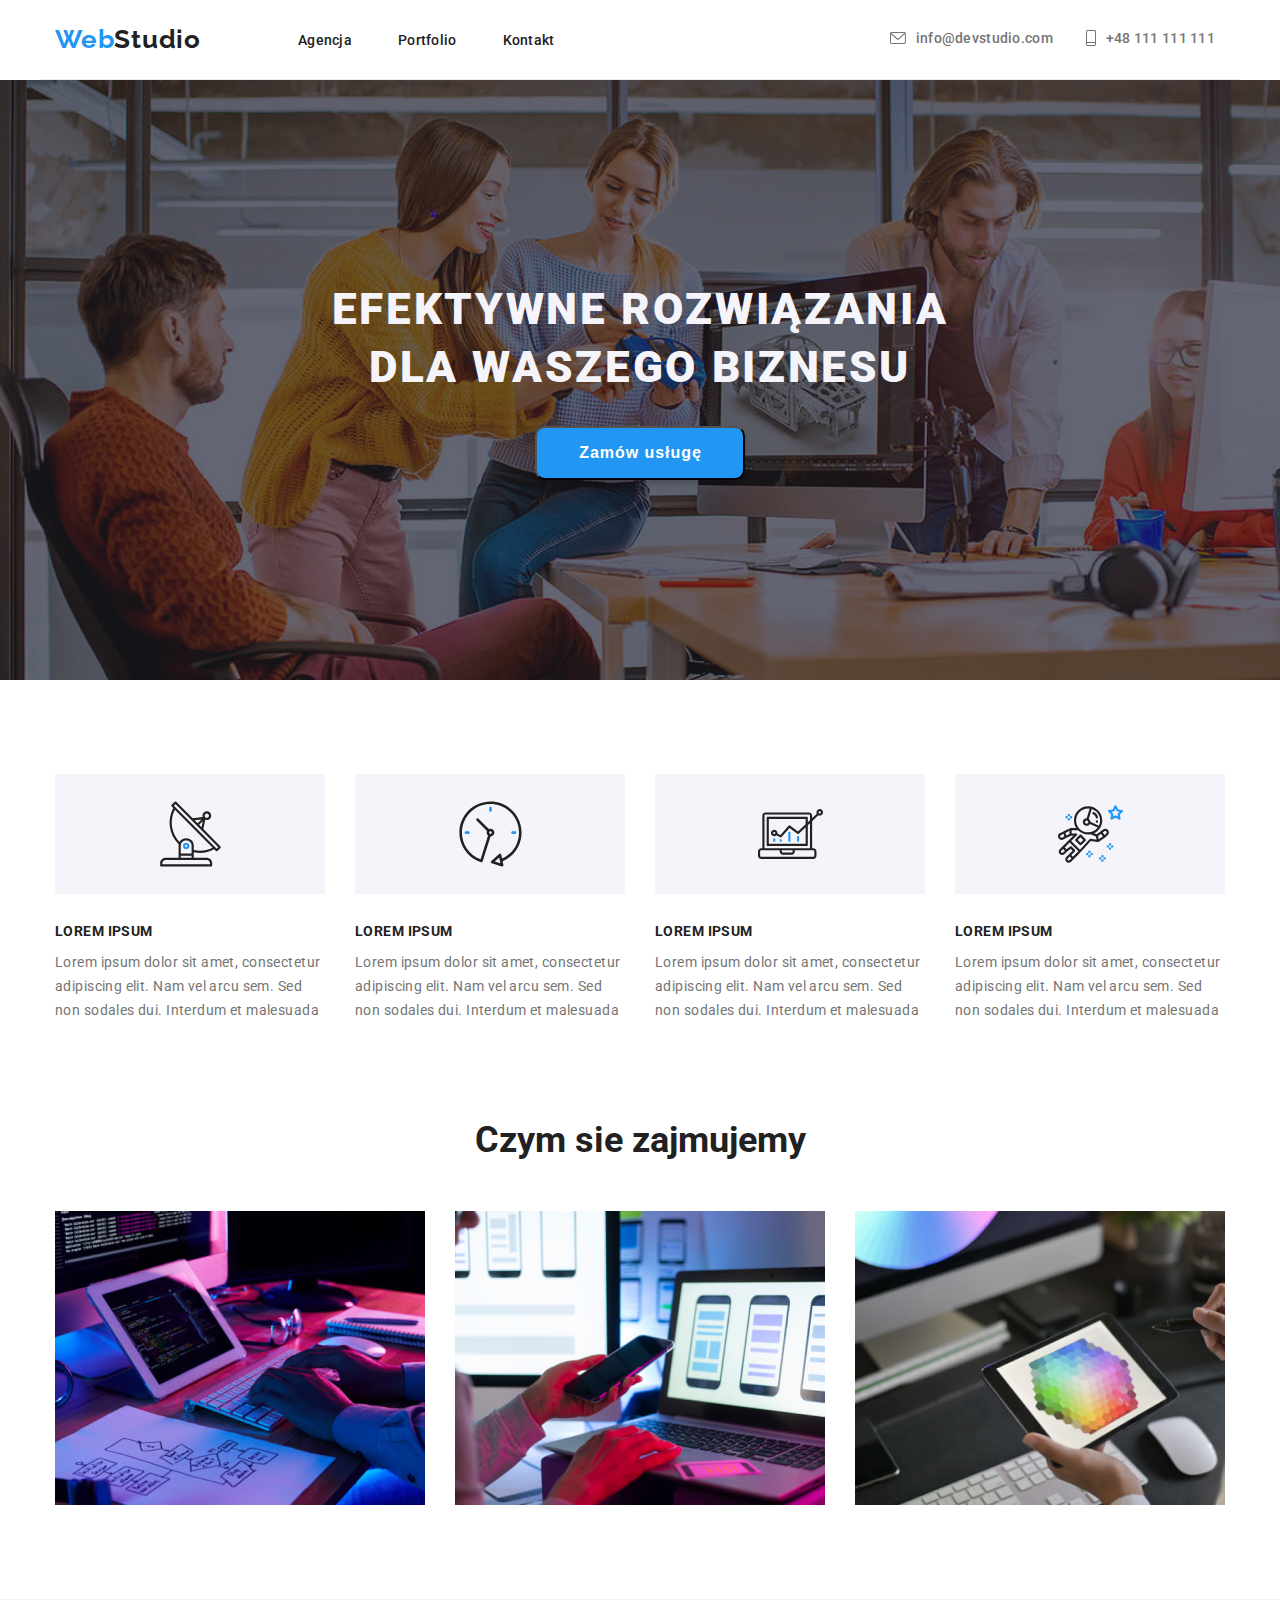
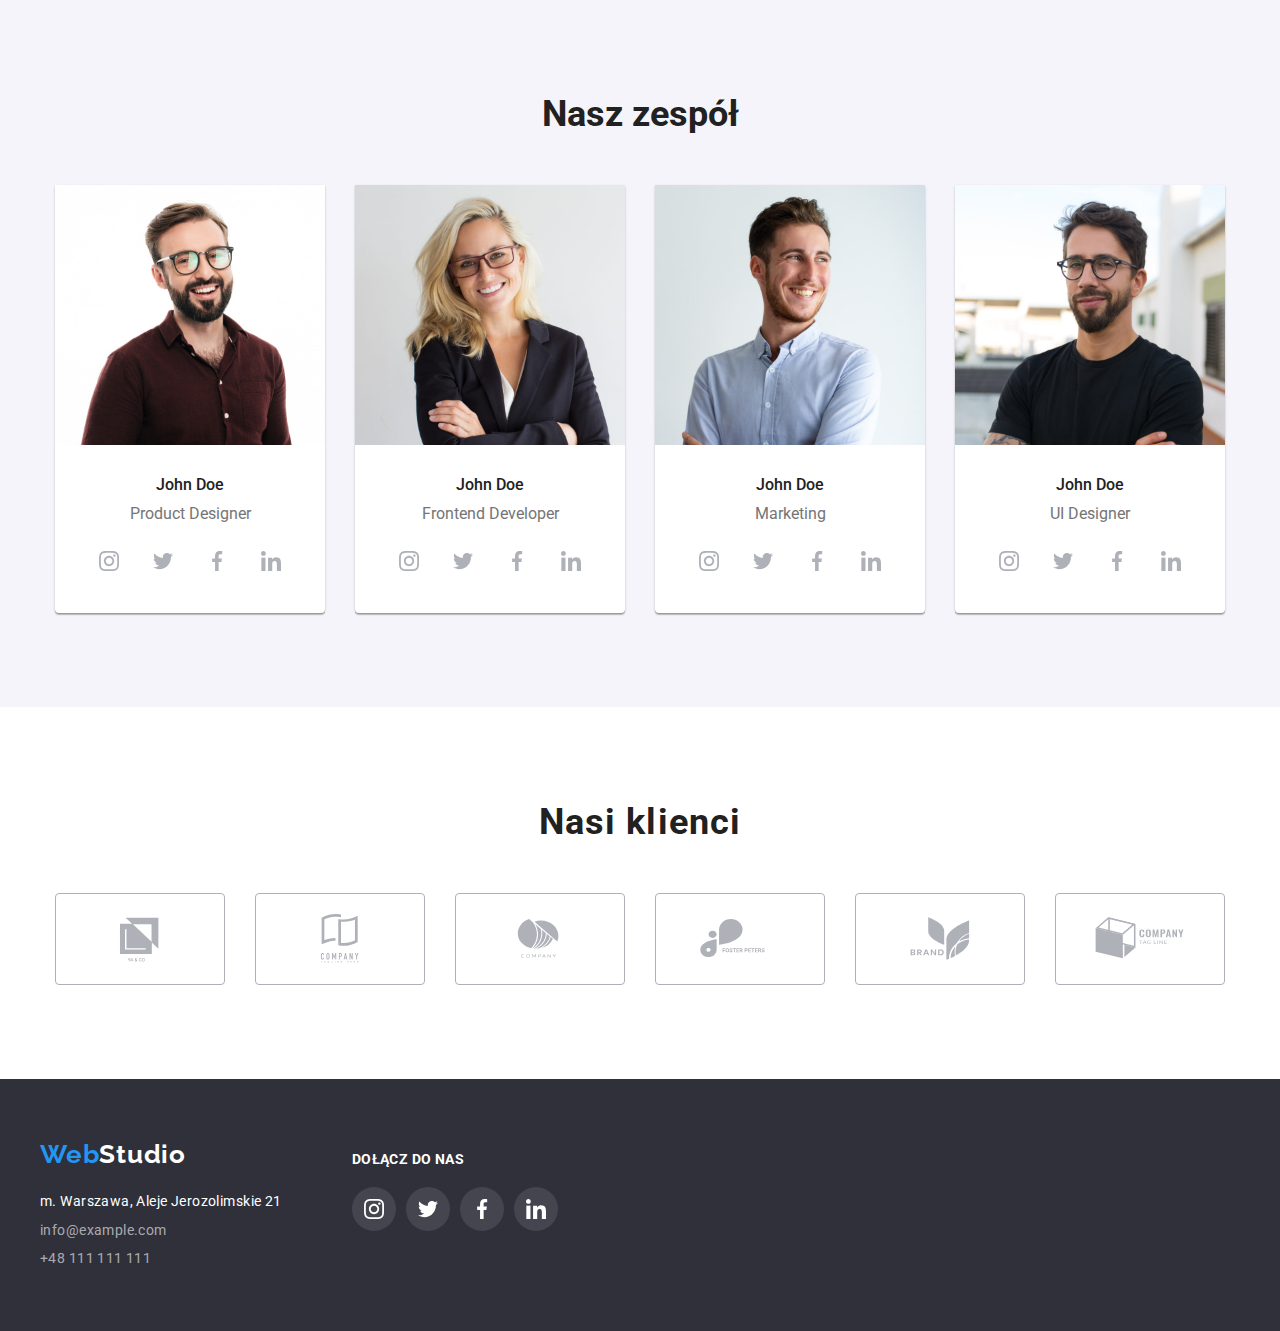
<file: index.html>
<!DOCTYPE html>
<html lang="pl">
  <head>
    <meta charset="UTF-8" />
    <meta http-equiv="X-UA-Compatible" content="IE=edge" />
    <meta name="viewport" content="width=device-width, initial-scale=1.0" />
    <link rel="stylesheet" href="https://cdnjs.cloudflare.com/ajax/libs/modern-normalize/1.1.0/modern-normalize.min.css" integrity="sha512-wpPYUAdjBVSE4KJnH1VR1HeZfpl1ub8YT/NKx4PuQ5NmX2tKuGu6U/JRp5y+Y8XG2tV+wKQpNHVUX03MfMFn9Q==" crossorigin="anonymous" referrerpolicy="no-referrer" />
    <link href="./css/styles.css" rel="stylesheet" />
    <link rel="preconnect" href="https://fonts.gstatic.com" crossorigin />
    <link
      href="https://fonts.googleapis.com/css2?family=Raleway:wght@700&family=Roboto:wght@400;500;700;900&display=swap"
      rel="stylesheet"
    />
    <title>WebStudio</title>
  </head>
  <body>
    <header class="page-headerr containerr">
      <div class="menu">      
          <div class="menu__logo logo">
            <a class="navigation-logo" href="./index.html"> <span>Web</span>Studio</a>         
          </div>
          <nav class="menu__nav">
              <ul class="menu__nav-items">
                  <li>
                      <a class="menu__nav-item link" href="./index.html">Agencja</a>
                  </li>
                  <li>
                      <a class="menu__nav-item link" href="./portfolio.html">Portfolio</a>
                  </li>
                  <li>
                      <a class="menu__nav-item link" href="#">Kontakt</a>
                  </li>
              </ul>
          </nav>
      <div class="menu__contact">
        <ul class="menu__contact-items">
            <li>
                <a class="menu__contact-item link" 
                href="mailto:info@devstudio.com">
                    <svg class="menu__contact-icon-mail " 
                    width="16" 
                    height="12">
                        <use href="./images/symbol-defs.svg#icon-envelope12-1">
                        </use>
                    </svg>
                    info@devstudio.com
                </a>
            </li>
            <li>
                <a class="menu__contact-item link" href="tel:+48111111111">
                    <svg class="menu__contact-icon-tel" width="10" height="16">
                        <use href="./images/symbol-defs.svg#icon-phone">
                        </use>
                    </svg>
                    +48 111 111 111
                </a>
            </li>
        </ul>  
</div> 
</div>             
    </header>
    <main>
      <section class="background-color">
        <div class="main-button-place">
        <h1>EFEKTYWNE ROZWIĄZANIA DLA WASZEGO BIZNESU</h1>
        <button class="secondary-menu-button" type="button">Zamów usługę</button>
      </div>
      </section>
      <section class="sectionn section__short-padding-bottom">
        <div class="container">
            <ul class="articles__list">
                <li >
                    <div class="article">
                        <figure class="article__figure">
                            <svg class="article__icon" 
                            width="65" 
                            height="70"
                            >
                                <use href="./images/symbol-defs.svg#icon-antenna">
                                </use>
                            </svg>
                        </figure>
                        <figcaption class="article__body">
                            <h4 class="article__title">LOREM IPSUM</h4>
                            <p class="article__copy">Lorem ipsum dolor sit amet, consectetur adipiscing elit. Nam vel arcu sem. Sed non sodales dui. Interdum et malesuada
                            </p>
                            </figcaption>
                    </div>
                </li>
                <li>
                    <div class="article">
                        <figure class="article__figure">
                            <svg class="article__icon" 
                            width="65" 
                            height="70"
                            >
                                <use href="./images/symbol-defs.svg#icon-clock">
                                </use>
                            </svg>
                        </figure>
                        <figcaption class="article__body">
                            <h4 class="article__title">LOREM IPSUM</h4>
                            <p class="article__copy">Lorem ipsum dolor sit amet, consectetur adipiscing elit. Nam vel arcu sem. Sed non sodales dui. Interdum et malesuada
                            </p>
                        </figcaption>
                    </div>
                </li>
                <li>
                    <div class="article">
                        <figure class="article__figure">
                            <svg class="article__icon" 
                            width="65" 
                            height="70"
                            >
                                <use href="./images/symbol-defs.svg#icon-diagram">
                                </use>
                            </svg>
                        </figure>
                        <figcaption class="article__body">
                            <h4 class="article__title">LOREM IPSUM</h4>
                            <p class="article__copy">Lorem ipsum dolor sit amet, consectetur adipiscing elit. Nam vel arcu sem. Sed non sodales dui. Interdum et malesuada
                            </p>
                        </figcaption>
                    </div>
                </li>
                <li>
                    <div class="article">
                        <figure class="article__figure">
                            <svg class="article__icon" 
                            width="65" 
                            height="70"
                            >
                                <use href="./images/symbol-defs.svg#icon-astronaut">
                                </use>
                            </svg>
                        </figure>
                        <figcaption class="article__body">
                            <h4 class="article__title">LOREM IPSUM</h4>
                            <p class="article__copy">Lorem ipsum dolor sit amet, consectetur adipiscing elit. Nam vel arcu sem. Sed non sodales dui. Interdum et malesuada
                            </p>
                        </figcaption>
                    </div>
                </li>
            </ul>
        </div>
    </section> 
      <div class="gap-20-px">
      <section class="align-items-center">
        <h3 class="part-of-the-page">Czym sie zajmujemy</h3>
      <div>
        <ul class="presentation">
          <li>
            <img
              src="./images/codeonthedescop.jpg"
              width="370"
              height="294"
              alt="Pisanie kodu na tablecie oraz komputerze"
            />
          </li>
          <li>
            <img
              src="./images/mobileapplications.jpg"
              width="370"
              height="294"
              alt="Pisanie kodu na telefonie i laptopie"
            />
          </li>
          <li>
            <img
              src="./images/palletofthecolors.jpg"
              width="370"
              height="294"
              alt="Paleta kolorów na tablecie"
            />
          </li>
        </ul>
        </div>
      </section>
      <section class="main-team">
        <div class="container-main-team">
          <h2 class="main-team-title">Nasz zespół</h2>
          <ul class="team-images-list">
            <li class="team-images-item">
              <img
                src="./images/johndoeproduct.jpg"
                alt="product designer"
                width="270"
                height="260"
              />
              <h3 class="fullname">John Doe</h3>
              <p class="workplace">Product Designer</p>
              <nav class="team-socialmedia-links">
                <a class="team-socialmedia-link" href="#">
                  <svg class="team-socialmedia-icon">
                    <use href="./images/symbol-defs.svg#icon-instagram-logo-grey"></use>
                  </svg>
                </a>
                <a class="team-socialmedia-link" href="#">
                  <svg class="team-socialmedia-icon">
                    <use href="./images/symbol-defs.svg#icon-twitter-logo"></use>
                  </svg>
                </a>
                <a class="team-socialmedia-link" href="#">
                  <svg class="team-socialmedia-icon">
                    <use href="./images/symbol-defs.svg#icon-facebook-logo"></use>
                  </svg>
                </a>
                <a class="team-socialmedia-link" href="#">
                  <svg class="team-socialmedia-icon">
                    <use href="./images/symbol-defs.svg#icon-linkedin-logo"></use>
                  </svg>
                </a>
              </nav>
            </li>
            <li class="team-images-item">
              <img src="./images/johndoefronted.jpg" width="270" height="260" alt="John Doe Fronted Developer" />
              <h3 class="fullname">John Doe</h3>
              <p class="workplace">Frontend Developer</p>
              <nav class="team-socialmedia-links">
                <a class="team-socialmedia-link" href="#">
                  <svg class="team-socialmedia-icon">
                    <use href="./images/symbol-defs.svg#icon-instagram-logo-grey"></use>
                  </svg>
                </a>
                <a class="team-socialmedia-link" href="#">
                  <svg class="team-socialmedia-icon">
                    <use href="./images/symbol-defs.svg#icon-twitter-logo"></use>
                  </svg>
                </a>
                <a class="team-socialmedia-link" href="#">
                  <svg class="team-socialmedia-icon">
                    <use href="./images/symbol-defs.svg#icon-facebook-logo"></use>
                  </svg>
                </a>
                <a class="team-socialmedia-link" href="#">
                  <svg class="team-socialmedia-icon">
                    <use href="./images/symbol-defs.svg#icon-linkedin-logo"></use>
                  </svg>
                </a>
              </nav>
            </li>
            <li class="team-images-item">
              <img  src="./images/johndoemarketing.jpg"
              width="270"
              height="260"
              alt="John Doe Marketing"/>
              <h3 class="fullname">John Doe</h3>
              <p class="workplace">Marketing</p>
              <nav class="team-socialmedia-links">
                <a class="team-socialmedia-link" href="#">
                  <svg class="team-socialmedia-icon">
                    <use href="./images/symbol-defs.svg#icon-instagram-logo-grey"></use>
                  </svg>
                </a>
                <a class="team-socialmedia-link" href="#">
                  <svg class="team-socialmedia-icon">
                    <use href="./images/symbol-defs.svg#icon-twitter-logo"></use>
                  </svg>
                </a>
                <a class="team-socialmedia-link" href="#">
                  <svg class="team-socialmedia-icon">
                    <use href="./images/symbol-defs.svg#icon-facebook-logo"></use>
                  </svg>
                </a>
                <a class="team-socialmedia-link" href="#">
                  <svg class="team-socialmedia-icon">
                    <use href="./images/symbol-defs.svg#icon-linkedin-logo"></use>
                  </svg>
                </a>
              </nav>
            </li>
            <li class="team-images-item">
              <img
              src="./images/johndoeui.jpg"
              width="270"
              height="260"
              alt="John Doe UI Designer"
            />
              <h3 class="fullname">John Doe</h3>
              <p class="workplace">UI Designer</p>
              <nav class="team-socialmedia-links">
                <a class="team-socialmedia-link" href="#">
                  <svg class="team-socialmedia-icon">
                    <use href="./images/symbol-defs.svg#icon-instagram-logo-grey"></use>
                  </svg>
                </a>
                <a class="team-socialmedia-link" href="#">
                  <svg class="team-socialmedia-icon">
                    <use href="./images/symbol-defs.svg#icon-twitter-logo"></use>
                  </svg>
                </a>
                <a class="team-socialmedia-link" href="#">
                  <svg class="team-socialmedia-icon">
                    <use href="./images/symbol-defs.svg#icon-facebook-logo"></use>
                  </svg>
                </a>
                <a class="team-socialmedia-link" href="#">
                  <svg class="team-socialmedia-icon">
                    <use href="./images/symbol-defs.svg#icon-linkedin-logo"></use>
                  </svg>
                </a>
              </nav>
            </li>
          </ul>
        </div>
      </section>
      <section class="section">
        <div class="containerr">
            <h2 class="section__header">Nasi klienci</h2>
            <ul class="section__list client__list">
                <li>
                    <a class="linkk client__item" href="#client.html">
                        <svg class="client__icon" width="170" height="92">
                            <use href="./images/symbol-defs.svg#icon-Logo-company-1"></use>
                        </svg>
                    </a>
                </li>
                <li>
                    <a class="linkk client__item" href="#client.html">
                        <svg class="client__icon" width="170" height="92">
                            <use href="./images/symbol-defs.svg#icon-Logo"></use>
                        </svg>
                    </a>
                </li>
                <li>
                    <a class="linkk client__item" href="#client.html">
                        <svg class="client__icon" width="170" height="92">
                            <use href="./images/symbol-defs.svg#icon-Logo-company-3"></use>
                        </svg>
                    </a>
                </li>
                <li>
                    <a class="linkk client__item" href="#client.html">
                        <svg class="client__icon" width="170" height="92">
                            <use href="./images/symbol-defs.svg#icon-Logo-fooster-p"></use>
                        </svg>
                    </a>
                </li>
                <li>
                    <a class="linkk client__item" href="#client.html">
                        <svg class="client__icon" width="170" height="92">
                            <use href="./images/symbol-defs.svg#icon-Logo-brand-company"></use>
                        </svg>
                    </a>
                </li>
                <li>
                    <a class="linkk client__item" href="#client.html">
                        <svg class="client__icon" width="170" height="92">
                            <use href="./images/symbol-defs.svg#icon-Logo-company-2"></use>
                        </svg>
                    </a>   
                </li>
            </ul>
        </div>
    </section>
    </main>
    <footer class="section__footer">
      <div class="container footer">
          <div class="footer__item">
              <div class="logo">
                <a class="navigation-logo-footer" href="./index.html"> <span>Web</span>Studio</a>
                  </a>        
              </div>
              <address class="address__box">
                  <p> m. Warszawa, Aleje Jerozolimskie 21 </p>
                  <p><a class="footer-mail" href="mailto:info@example.com">info@example.com</a></p>
                  <p><a class="footer-phone" href="tel:+48111111111">+48 111 111 111</a></p>
              </address>
          </div> 
    <div class="footer__item"> 
      <h3 class="footer__label" >DOŁĄCZ DO NAS
      </h3>
      <ul class="footer__icons-list">
          <li>
              <a class="footer__icon-bg link " href="#"> 
                  
                  <svg class="footer__icon" 
                  width="20" height="20">
                      <use href="./images/symbol-defs.svg#icon-instagram-footer"></use>
                  </svg>
              </a>
          </li>   
              <li>
                  <a class="footer__icon-bg link" href="#"> 
                      <svg class="footer__icon" 
                      width="20" height="20">
                          <use href="./images/symbol-defs.svg#icon-twitter-logo-footer"></use>
                      </svg>
                  </a>
              </li>
              <li>
                  <a class="footer__icon-bg link" href="#"> 
                      <svg class="footer__icon" 
                      width="20" height="20">
                          <use href="./images/symbol-defs.svg#icon-facebook-footer"></use>
                      </svg>
                  </a>
              </li>
              <li>
                  <a class="footer__icon-bg link" href="#"> 
                      <svg class=".footer__icon" 
                      width="20" height="20">
                          <use href="./images/symbol-defs.svg#icon-linkedin-footer"></use>
                      </svg>
                  </a>
              </li>
          </ul>
      </ul>
  </div>
</div>
</footer>
  </body>
</html>
</file>
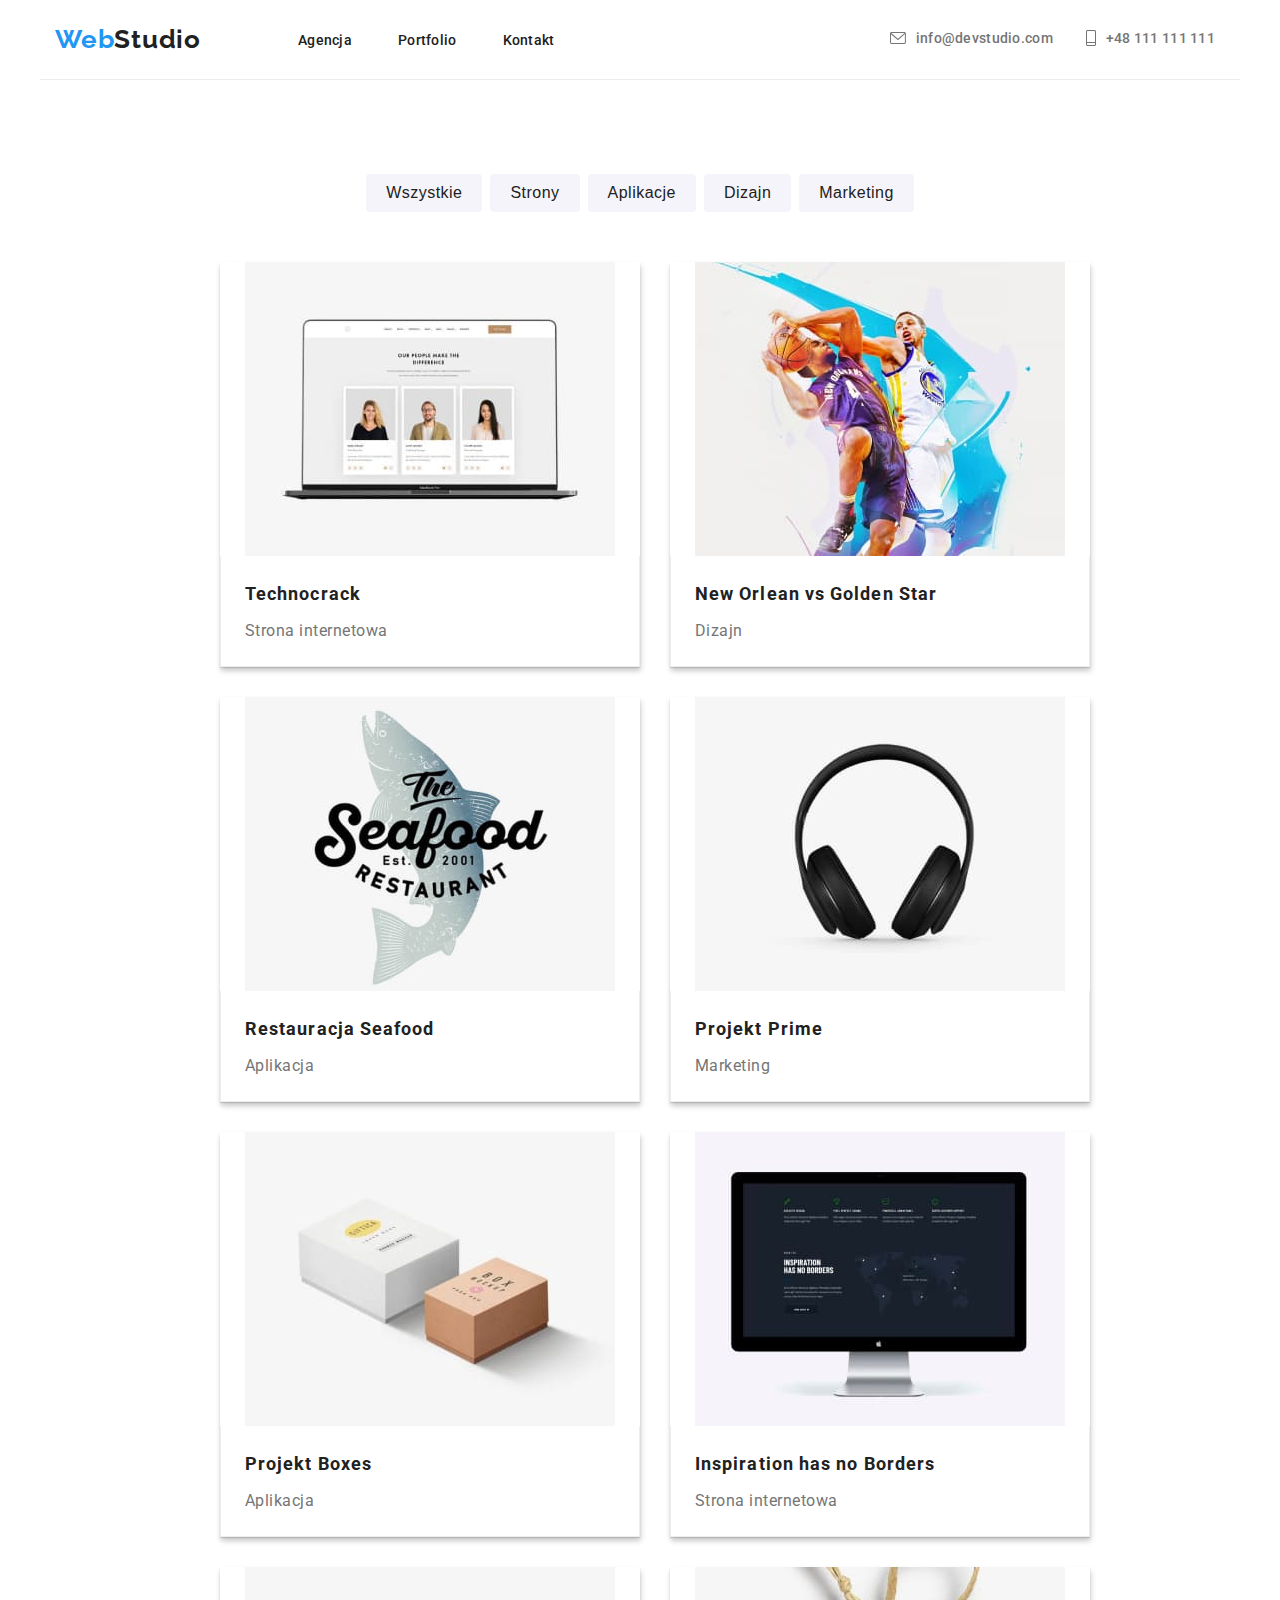
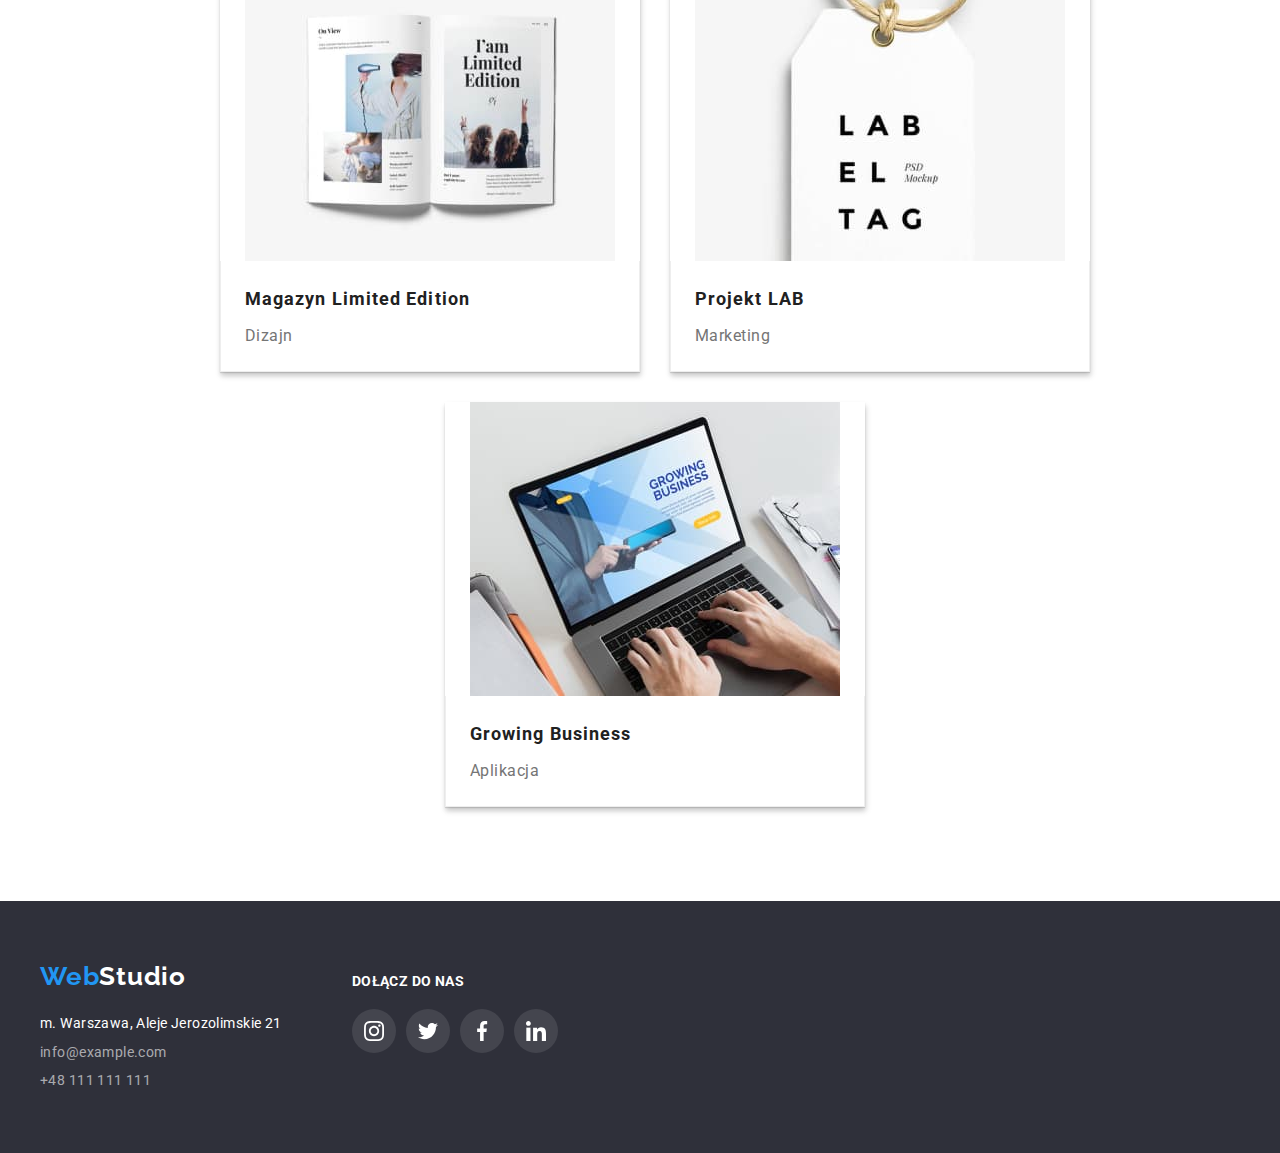
<file: portfolio.html>
<!DOCTYPE html>
<html lang="pl">
  <head>
    <meta charset="UTF-8" />
    <meta http-equiv="X-UA-Compatible" content="IE=edge" />
    <meta name="viewport" content="width=device-width, initial-scale=1.0" />
    <title>WebStudio</title>
    <link rel="stylesheet" href="https://cdnjs.cloudflare.com/ajax/libs/modern-normalize/1.1.0/modern-normalize.min.css" integrity="sha512-wpPYUAdjBVSE4KJnH1VR1HeZfpl1ub8YT/NKx4PuQ5NmX2tKuGu6U/JRp5y+Y8XG2tV+wKQpNHVUX03MfMFn9Q==" crossorigin="anonymous" referrerpolicy="no-referrer" />
    <link href="./css/styles.css" rel="stylesheet" />
    <link rel="preconnect" href="https://fonts.gstatic.com" crossorigin />
    <link
      href="https://fonts.googleapis.com/css2?family=Raleway:wght@700&family=Roboto:wght@400;500;700;900&display=swap"
      rel="stylesheet"
    />
  </head>
  <body>
    <header class="page-headerr containerr">
      <div class="menu">      
          <div class="menu__logo logo">
            <a class="navigation-logo" href="./index.html"> <span>Web</span>Studio</a>         
          </div>
          <nav class="menu__nav">
              <ul class="menu__nav-items">
                  <li>
                      <a class="menu__nav-item link" href="./index.html">Agencja</a>
                  </li>
                  <li>
                      <a class="menu__nav-item link" href="./portfolio.html">Portfolio</a>
                  </li>
                  <li>
                      <a class="menu__nav-item link" href="#">Kontakt</a>
                  </li>
              </ul>
          </nav>
      <div class="menu__contact">
        <ul class="menu__contact-items">
            <li>
                <a class="menu__contact-item link" 
                href="mailto:info@devstudio.com">
                    <svg class="menu__contact-icon-mail " 
                    width="16" 
                    height="12">
                        <use href="./images/symbol-defs.svg#icon-envelope12-1">
                        </use>
                    </svg>
                    info@devstudio.com
                </a>
            </li>
            <li>
                <a class="menu__contact-item link" href="tel:+48111111111">
                    <svg class="menu__contact-icon-tel" width="10" height="16">
                        <use href="./images/symbol-defs.svg#icon-phone">
                        </use>
                    </svg>
                    +48 111 111 111
                </a>
            </li>
        </ul>  
</div> 
</div>             
    </header>
    <main>
      <!--buttons-->
      <div class="height-portfolio">
        <section class="align-items-center">
          <div class="container">
        <ul class="menu-buttons">
          <li>
            <button style="cursor: pointer" class="menu-button" type="button">Wszystkie</button>
          </li>
          <li><button style="cursor: pointer" class="menu-button" type="button">Strony</button></li>
          <li>
            <button style="cursor: pointer" class="menu-button" type="button">Aplikacje</button>
          </li>
          <li><button style="cursor: pointer" class="menu-button" type="button">Dizajn</button></li>
          <li>
            <button style="cursor: pointer" class="menu-button" type="button">Marketing</button>
          </li>
        </ul>
        </div>
      </section>
<section class="align-items-center-free-space container gap-90-px">
      <!--zdjęcia z odnośnikami-->
      <ul class="portfolio-main-section container">
        <li class="portfolio-elements">
              <img src="./images/Technocrack.jpg" alt="pulpit" width="370" height="294" />
                <div class="portfolio-element-border">
                 <h4 class="portfolio-l-title">Technocrack</h4>
                <p class="figcaption-description">Strona internetowa</p>
            </div>
            </li>  
          <li class="portfolio-elements">
              <img src="./images/GoldenStar.jpg" alt="players" width="370" height="294" />
                <div class="portfolio-element-border">
                  <h4 class="portfolio-l-title">New Orlean vs Golden Star </h4>
                <p class="figcaption-description">Dizajn</p>
          </div>
          </li>
          <li class="portfolio-elements">
              <img src="./images/seafood.jpg" alt="Seafood" width="370" height="294" />
              <div class="portfolio-element-border">
                 <h4 class="portfolio-l-title">Restauracja Seafood</h4>
                <p class="figcaption-description">Aplikacja</p>
              </div>
          </li>
          <li class="portfolio-elements">
              <img src="./images/headphones.jpg" alt="headphones" width="370" height="294" />
              <div class="portfolio-element-border">
                  <h4 class="portfolio-l-title"> Projekt Prime</h4> 
                <p class="figcaption-description">Marketing</p>
            </div>         
          </li>
          <li class="portfolio-elements">
              <img src="./images/boxes.jpg" alt="boxes" width="370" height="294" />
              <div class="portfolio-element-border">
                  <h4 class="portfolio-l-title"> Projekt Boxes</h4> 
                <p class="figcaption-description">Aplikacja</p>
              </div>          
          </li>
          <li class="portfolio-elements">      
              <img src="./images/monitor.jpg" alt="desktop" width="370" height="294" />
             <div class="portfolio-element-border">
              <h4 class="portfolio-l-title"> Inspiration has no Borders</h4> 
                <p class="figcaption-description">Strona internetowa</p>
         </div>
          </li>
          <li class="portfolio-elements">
              <img src="./images/limited-book.jpg" alt="book" width="370" height="294" />
            <div class="portfolio-element-border">
            <h4 class="portfolio-l-title"> Magazyn Limited Edition</h4> 
                <p class="figcaption-description">Dizajn</p>
              </div>
          </li>
          <li class="portfolio-elements">
              <img src="./images/LAB.jpg" alt="label" width="370" height="294" />
              <div class="portfolio-element-border">
                  <h4 class="portfolio-l-title"> Projekt LAB</h4> 
                <p class="figcaption-description">Marketing</p>
            </div>         
          </li>
          <li class="portfolio-elements"> 
              <img src="./images/Business.jpg" alt="laptop" width="370" height="294" />
              <div class="portfolio-element-border">
                  <h4 class="portfolio-l-title">Growing Business</h4>
                <p class="figcaption-description">Aplikacja</p>
              </div>         
          </li>
        </ul>
      </section>
      </div>
    </main>
    <footer class="section__footer">
      <div class="container footer">
          <div class="footer__item">
              <div class="logo">
                <a class="navigation-logo-footer" href="./index.html"> <span>Web</span>Studio</a>
                  </a>        
              </div>
              <address class="address__box">
                  <p> m. Warszawa, Aleje Jerozolimskie 21 </p>
                  <p><a class="footer-mail" href="mailto:info@example.com">info@example.com</a></p>
                  <p><a class="footer-phone" href="tel:+48111111111">+48 111 111 111</a></p>
              </address>
          </div> 
    <div class="footer__item"> 
      <h3 class="footer__label" >DOŁĄCZ DO NAS
      </h3>
      <ul class="footer__icons-list">
          <li>
              <a class="footer__icon-bg link " href="#"> 
                  
                  <svg class="footer__icon" 
                  width="20" height="20">
                      <use href="./images/symbol-defs.svg#icon-instagram-footer"></use>
                  </svg>
              </a>
          </li>   
              <li>
                  <a class="footer__icon-bg link" href="#"> 
                      <svg class="footer__icon" 
                      width="20" height="20">
                          <use href="./images/symbol-defs.svg#icon-twitter-logo-footer"></use>
                      </svg>
                  </a>
              </li>
              <li>
                  <a class="footer__icon-bg link" href="#"> 
                      <svg class="footer__icon" 
                      width="20" height="20">
                          <use href="./images/symbol-defs.svg#icon-facebook-footer"></use>
                      </svg>
                  </a>
              </li>
              <li>
                  <a class="footer__icon-bg link" href="#"> 
                      <svg class=".footer__icon" 
                      width="20" height="20">
                          <use href="./images/symbol-defs.svg#icon-linkedin-footer"></use>
                      </svg>
                  </a>
              </li>
          </ul>
      </ul>
  </div>
</div>
</footer>
  </body>
</html>
</file>
<file: css/styles.css>
:root {
  --main-font: 'Roboto', sans-serif;
  --secondary-font: 'Raleway', sans-serif;
  --main-color: #212121;
  --secondary-color: #2196f3;
  --third-color: #ffffff;
  --fourth-color: #757575;
  --fifth-color: #2f303a;
  --sixth-color: rgba(255, 255, 255, 0.6);
  --seventh-color: #f5f4fa;
  --FontDefaultRoboto: 'Roboto', sans-serif;
  --first-cursor: pointer;
  --border-color: #afb1b8;
}
body {
  font-family: var(--main-font);
  color: var(--main-color);
}
* {
  margin: 0;
  padding: 0;
}
.container {
  padding: 0 15px;
  width: 1200px;
  margin: auto;
}
span {
  color: var(--secondary-color);
}
.navigation-logo {
  font-family: var(--secondary-font);
  font-weight: 700;
  font-size: 26px;
  line-height: 1.19;
  letter-spacing: 0.03em;
  color: var(--main-color);
}
.navigation-logo:focus,
.navigation-logo:active {
  color: var(--secondary-color);
}
.main-title {
  background: var(--fifth-color);
}
.modal-button {
  font-weight: 700;
  font-size: 16px;
  line-height: 2.5;
  display: flex;
  align-items: center;
  text-align: center;
  letter-spacing: 0.06em;
  background: var(--secondary-color);
}
.modal-button:hover,
.modal-button:focus,
.modal-button:active {
  color: var(--third-color);
}
.paragraph-title {
  font-weight: 700;
  font-size: 14px;
  line-height: 1.333;
  letter-spacing: 0.03em;
  text-transform: uppercase;
}
.paragraph-content {
  font-size: 14px;
  line-height: 2;
  letter-spacing: 0.03em;
  color: var(--fourth-color);
}
.worker-name {
  font-weight: 500;
  font-size: 16px;
  line-height: 1.583;
  text-align: center;
  letter-spacing: 0.03em;
}
.worker-position {
  font-size: 16px;
  line-height: 1.583;
  text-align: center;
  letter-spacing: 0.03em;
  color: var(--fourth-color);
}
.navigation-logo {
  color: var(--main-color);
}
.footer-mail {
  font-size: 14px;
  line-height: 2;
  letter-spacing: 0.03em;
  color: var(--sixth-color);
}
.footer-mail:hover,
.footer-mail:focus {
  color: var(--secondary-color);
}
.footer-phone {
  font-size: 14px;
  line-height: 2;
  letter-spacing: 0.03em;
  color: var(--sixth-color);
}
.footer-phone:hover,
.footer-phone:focus {
  color: var(--secondary-color);
}

.figcaption-main {
  font-weight: 700;
  font-size: 18px;
  line-height: 2;
  letter-spacing: 0.06em;
}
.figcaption-description {
  font-size: 16px;
  color: var(--fourth-color);
  font-weight: 400;
  line-height: 1.88;
  letter-spacing: 00.03em;
}
.menu-button {
  color: var(--main-color);
  font-size: 16px;
  font-weight: 500;
  line-height: 1.62;
  letter-spacing: 0.03em;
  background-color: var(--seventh-color);
  border: 0;
  border-radius: 4px;
  text-decoration: none;
  border-radius: 4px;
  text-transform: none;
  text-align: center;
  cursor: pointer;
  padding: 6px 20px 6px 20px;
}
.menu-button:hover,
.menu-button:focus,
.menu-button:active {
  background-color: var(--secondary-color);
  color: var(--third-color);
  box-shadow: 0px 3px 1px rgba(0, 0, 0, 0.1), 0px 1px 2px rgba(0, 0, 0, 0.08),
    0px 2px 2px rgba(0, 0, 0, 0.12);
}
.portfolio-main-section {
  display: flex;
  flex-wrap: wrap;
  justify-content: center;
  align-items: center;
  gap: 30px;
}
.portfolio-elements {
  display: flex;
  flex-direction: column;
  align-items: center;
  cursor: var(--first-cursor);
  box-shadow: 0px 1px 1px rgba(0, 0, 0, 0.12), 0px 4px 4px rgba(0, 0, 0, 0.06),
    1px 4px 6px rgba(0, 0, 0, 0.16);
}
.portfolio-l-title {
  font-weight: 700;
  font-size: 18px;
  line-height: 2;
  letter-spacing: 0.06em;
}
.portfolio-element-border {
  display: flex;
  flex-direction: column;
  border-right: solid 1px rgba(238, 238, 238, 1);
  border-bottom: solid 1px rgba(238, 238, 238, 1);
  border-left: solid 1px rgba(238, 238, 238, 1);
  justify-content: center;
  padding: 20px 24px;
  margin: 0;
  width: 370px;
  gap: 4px;
}
ul {
  list-style-type: none;
}
a {
  text-decoration: none;
}
.background-color {
  background-image: linear-gradient(rgba(47, 48, 58, 0.4), rgba(47, 48, 58, 0.4)),
    url(../images/Img.jpg);
  background-size: cover;
}
.main-button-place {
  display: flex;
  flex-direction: column;
  align-items: center;
  justify-content: center;
  margin: 0 auto;
  padding: 200px 0px;
  width: 696px;
}
h1 {
  color: var(--seventh-color);
  font-style: normal;
  font-weight: 900;
  font-size: 44px;
  line-height: 1.32;
  text-align: center;
  letter-spacing: 0.06em;
  text-transform: uppercase;
}
.secondary-menu-button {
  padding: 10px 41px 10px 42px;
  margin-top: 30px;
  transition: all 0.2s ease;
  font-weight: 700;
  font-size: 16px;
  line-height: 1.88;
  letter-spacing: 0.06em;
  box-shadow: 0px 4px 4px rgba(0, 0, 0, 0.15);
  border-radius: 10px;
  background-color: var(--secondary-color);
  color: #ffffff;
  cursor: pointer;
}
.secondary-menu-button:hover {
  background-color: var(--third-color);
  color: var(--secondary-color);
}
.menu-button:focus,
.menu-button:active {
  background-color: var(--secondary-color);
  color: var(--third-color);
}
.align-items-center {
  display: flex;
  flex-direction: column;
  align-items: center;
  padding-top: 94px;
}
.main-section,
.menu-buttons,
.portfolio-main-section,
.part-of-the-page,
.main-section-our-team-list {
  list-style: none;
}
.main-section-team {
  display: flex;
  flex-direction: column;
  justify-content: center;
  align-items: center;
  background-color: #f5f4fa;
  padding-top: 94px;
  padding-bottom: 94px;
}
.gap-50-px {
  display: flex;
  flex-direction: column;
  gap: 50px;
  padding-top: 94px;
  padding-bottom: 94px;
}
.gap-20-px {
  display: flex;
  flex-direction: column;
}
.part-of-the-page {
  text-align: center;
  margin: 0 auto;
  font-size: 36px;
  font-weight: 700;
  padding-bottom: 50px;
}
.presentation {
  list-style-type: none;
  display: flex;
  justify-content: center;
  gap: 30px;
  padding: 0px 0px 94px;
}
.secondary-title {
  font-weight: 700;
  font-size: 36px;
  line-height: 1.16;
  letter-spacing: 0.03em;
  text-align: center;
  margin: 0 auto;
}
.pre .part-of-the-page {
  font-weight: 700;
  font-size: 36px;
  line-height: 1.16;
  letter-spacing: 0.03em;
  text-align: center;
  margin: 0 auto;
  padding: 0px 0px 50px;
}
.main-section-team-list {
  display: flex;
  margin: 0 auto;
  align-items: center;
  padding: 0;
  justify-content: space-between;
  width: 1170px;
}
.no-margin {
  margin: 0px auto;
}
.footer-mail {
  font-family: var(--FontDefaultRoboto);
  font-style: normal;
  font-weight: 400;
  font-size: 14px;
  letter-spacing: 00.03em;
  line-height: 1.71;
  color: rgba(255, 255, 255, 0.6);
  text-decoration: none;
}
.footer-mail:hover,
.footer-mail:focus {
  color: var(--secondary-color);
}
.footer-phone {
  font-family: var(--FontDefaultRoboto);
  font-style: normal;
  font-weight: 400;
  font-size: 14px;
  line-height: 1.71;
  letter-spacing: 00.03em;
  color: rgba(255, 255, 255, 0.6);
  text-decoration: none;
}
.footer-phone:hover,
.footer-phone:focus {
  color: var(--secondary-color);
}
.height-portfolio {
  justify-content: center;
}
.menu-buttons {
  display: flex;
  justify-content: center;
  margin: 0;
  border: 0;
  padding: 0;
  gap: 8px;
}
.footer-mail-portfolio {
  font-family: var(--FontDefaultRoboto);
  font-style: normal;
  font-weight: 400;
  font-size: 14px;
  letter-spacing: 00.03em;
  line-height: 1.71;
  color: rgba(255, 255, 255, 0.6);
}
.footer-mail-portfolio:hover,
.footer-mail-portfolio:focus {
  color: var(--secondary-color);
}
.navigation-logo-footer {
  font-family: var(--secondary-font);
  font-weight: 700;
  font-size: 26px;
  line-height: 1.19;
  letter-spacing: 0.03em;
  color: var(--third-color);
}
.navigation-logo-footer:focus,
.navigation-logo-footer:active {
  color: var(--secondary-color);
}
.align-items-center-free-space {
  display: flex;
  flex-direction: column;
  align-items: center;
  padding-top: 50px;
}
.gap-90-px {
  gap: 94px;
  display: flex;
  flex-direction: column;
  padding-bottom: 94px;
}
img {
  display: block;
}

.social-icon {
  width: 20px;
  height: 20px;
  fill: var(--third-color);
}
.container-main-team {
  width: 1200px;
  margin: 0 auto;
  padding: 0 15px;
  display: flex;
  flex-direction: column;
  align-items: center;
}
.section__short-padding-bottom {
  padding-bottom: 0px;
}
.articles__list {
  display: flex;
  justify-content: center;
  column-gap: 30px;

  list-style: none;
}
.article {
  max-width: 270px;
}
.article__figure {
  width: 270px;
  height: 120px;
  display: flex;
  justify-content: center;
  align-items: center;
  margin-bottom: 30px;
  background-color: #f5f4fa;
}
.article__icon {
  display: block;
  width: 65px;
  height: 70px;
}
.article__title {
  font-size: 14px;
  font-weight: 700;
  line-height: 1.14;
  letter-spacing: 0.03em;
  text-align: left;
  margin-bottom: 10px;
}
.article__copy {
  height: 75px;
  font-size: 14px;
  line-height: calc(24 / 14);
  letter-spacing: 0.03em;
  text-align: left;
  color: rgb(117, 117, 117);
}
.sectionn {
  padding-top: 94px;
}
.specialization {
  background-color: #e5e5e5;
  padding-top: 94px;
  padding-bottom: 94px;
}
.container-specialization {
  width: 1200px;
  margin: 0 auto;
  padding: 0 15px;
  display: flex;
  flex-direction: column;
  align-items: center;
}
.specializations-title {
  font-size: 36px;
  font-weight: 700;
  color: var(--main-color);
  display: block;
  padding-bottom: 50px;
}
.specializations-list {
  display: flex;
  width: 1170px;
  justify-content: space-between;
}
.main-team {
  background-color: #f5f4fa;
  padding-top: 94px;
  padding-bottom: 94px;
}
.container-main-team {
  width: 1200px;
  margin: 0 auto;
  padding: 0 15px;
  display: flex;
  flex-direction: column;
  align-items: center;
}
.main-team-title {
  font-size: 36px;
  font-weight: 700;
  color: var(--main-color);
  display: block;
  padding-bottom: 50px;
}
.team-images-list {
  display: flex;
  width: 1170px;
  justify-content: space-between;
}
.team-images-item {
  display: flex;
  flex-direction: column;
  align-items: center;
  background-color: var(--third-color);
  border-radius: 0px 0px 4px 4px;
  box-shadow: 0px 1px 3px rgba(0, 0, 0, 0.12), 0px 1px 1px rgba(0, 0, 0, 0.14),
    0px 2px 1px rgba(0, 0, 0, 0.2);
}
.fullname {
  font-size: 16px;
  font-weight: 500;
  color: var(--main-color);
  padding-top: 30px;
}
.workplace {
  font-size: 16px;
  font-weight: 400;
  color: var(--fourth-color);
  padding-top: 10px;
  padding-bottom: 16px;
}
.team-socialmedia-links {
  display: flex;
  width: 206px;
  justify-content: space-between;
  padding-bottom: 30px;
}
.team-socialmedia-icon {
  width: 20px;
  height: 20px;
}
.team-socialmedia-link {
  width: 44px;
  height: 44px;
  border-radius: 50%;
  display: flex;
  justify-content: center;
  align-items: center;
  fill: #afb1b8;
}
.team-socialmedia-link:hover,
.team-socialmedia-link:focus {
  fill: var(--third-color);
  background-color: var(--secondary-color);
  cursor: var(--first-cursor);
}
.social-link {
  display: flex;
  width: 44px;
  height: 44px;
  background-color: rgba(255, 255, 255, 0.1);
  border-radius: 50%;
  justify-content: center;
  align-items: center;
}
.section__footer {
  padding-top: 60px;
  padding-bottom: 60px;
  background-color: rgb(47, 48, 58);
}
.footer {
  padding-right: 15px;
  display: flex;
  align-content: flex-start;
  column-gap: 70px;
}
.footer__item {
  display: flex;
  flex-direction: column;
  justify-content: flex-start;
  align-items: stretch;
  row-gap: 20px;
}
.address__link--color {
  color: rgba(255, 255, 255, 0.1);
}
.address__box {
  text-decoration: none;
  height: 81px;
  display: flex;
  flex-direction: column;
  justify-content: space-between;
  font-size: 14px;
  font-style: normal;
  line-height: 1.7;
  letter-spacing: 0.03em;
  text-align: left;
  color: rgba(255, 255, 255, 1);
}
.footer__label {
  margin-top: 12px;
  font-style: normal;
  font-weight: 700;
  font-size: 14px;
  line-height: calc(16 / 14) px;
  letter-spacing: 0.03em;
  text-transform: uppercase;
  color: rgba(255, 255, 255, 1);
}
.footer__icons {
  list-style-type: none;
  display: flex;
}
.footer__icons-list {
  display: flex;
  justify-content: center;
  align-content: center;
  column-gap: 10px;
  list-style: none;
}
.footer__icon-bg {
  display: flex;
  justify-content: center;
  align-items: center;
  height: 44px;
  width: 44px;
  border-radius: 50%;
  background-size: contain;
  background-position: center;
  background-repeat: no-repeat;
  background-color: rgba(255, 255, 255, 0.1);
  fill: rgba(255, 255, 255, 1);
}
.footer__icon {
  display: inline-block;
  fill: inherit;
}
.footer__icon-bg:focus,
.footer__icon-bg:hover {
  fill: rgb(255, 255, 255);
  background-color: var(--secondary-color);
}
.section__footer {
  padding-top: 60px;
  padding-bottom: 60px;
  background-color: rgb(47, 48, 58);
}
.footer {
  padding-right: 15px;
  display: flex;
  align-content: flex-start;
  column-gap: 70px;
}
.footer__item {
  display: flex;
  flex-direction: column;
  justify-content: flex-start;
  align-items: stretch;
  row-gap: 20px;
}
.logo {
  display: inline-block;
}
.link {
  text-decoration: none;
  cursor: pointer;
}
.link:hover,
.link:focus {
  color: var(--secondary-color);
}
.address__box {
  text-decoration: none;
  height: 81px;
  display: flex;
  flex-direction: column;
  justify-content: space-between;
  font-size: 14px;
  font-style: normal;
  line-height: 1.7;
  letter-spacing: 0.03em;
  text-align: left;
  color: rgba(255, 255, 255, 1);
}
.menu__contact {
  display: flex;
  padding: 0px 10px;
}
.menu__contact-items {
  display: flex;
  justify-content: center;
  gap: 30px;
  list-style-type: none;
}
.menu__contact-item {
  display: inline-flex;
  justify-content: center;
  text-decoration: none;
  cursor: pointer;
  color: rgb(117, 117, 117);
  fill: rgb(117, 117, 117);
}
.menu__contact-icon-mail {
  display: inline-block;
  width: 16px;
  height: 16px;
  margin-right: 10px;
  fill: inherit;
}
.menu__contact-icon-tel {
  display: inline-block;
  width: 16px;
  height: 16px;
  margin-right: 7px;
  fill: solid #2196f3;
}
.menu__contact-item:hover,
.menu__contact-item:focus,
.menu__contact-icon-mail:hover,
.menu__contact-icon-mail:focus,
.menu__contact-icon-tel:hover,
.menu__contact-icon-tel:focus {
  color: var(--secondary-color);
  fill: var(--secondary-color);
}
/* second-section-nasi klienci */
.page-headerr {
  background-color: rgb(255, 255, 255);
  border-bottom: 1px solid rgb(236, 236, 236);
}
.containerr {
  width: 1200px;
  margin-right: auto;
  margin-left: auto;
}
.menu {
  height: 79px;
  padding-left: 15px;
  padding-right: 15px;
  display: flex;
  align-items: center;
  justify-content: space-between;
  font-size: 14px;
  font-weight: 500;
  line-height: calc(16 / 14);
  letter-spacing: 0.02em;
}
.menu__logo {
  margin-right: 97px;
}
.logo {
  display: inline-block;
}
.menu__nav {
  display: flex;
  flex: 1;
  font-size: 14px;
  font-weight: 500;
  line-height: calc(16 / 14);
  letter-spacing: 0.02em;
}
.menu__nav-items {
  display: flex;
  gap: 46px;
  list-style-type: none;
  color: rgb(33, 33, 33, 1);
}
.menu__nav-item {
  text-decoration: none;
  cursor: pointer;
  color: rgb(33, 33, 33, 1);
}
.section__list {
  list-style-type: none;
}
.section {
  padding-top: 94px;
  padding-bottom: 94px;
}
.section__header {
  font-size: 36px;
  font-weight: 700;
  line-height: 1.17;
  letter-spacing: 0.03em;
  text-align: center;
  padding-bottom: 50px;
}
.section__list {
  list-style-type: none;
}
.client__list {
  display: flex;
  justify-content: center;
  gap: 30px;
  list-style-type: none;
}
.linkk {
  text-decoration: none;
  cursor: pointer;
}
.linkk:hover,
.linkk:focus {
  color: var(--secondary-color);
}
.client__item {
  width: 168px;
  height: 90px;
  display: flex;
  justify-content: center;
  align-items: center;
  border-radius: 4px;
  border: 1px solid var(--border-color);
  fill: #afb1b8;
}
.client__item:hover,
.client__item:focus {
  fill: var(--secondary-color);
  border-color: var(--secondary-color);
}
.client__icon {
  display: block;
  width: 100px;
  height: 60px;
  fill: inherit;
}
</file>
